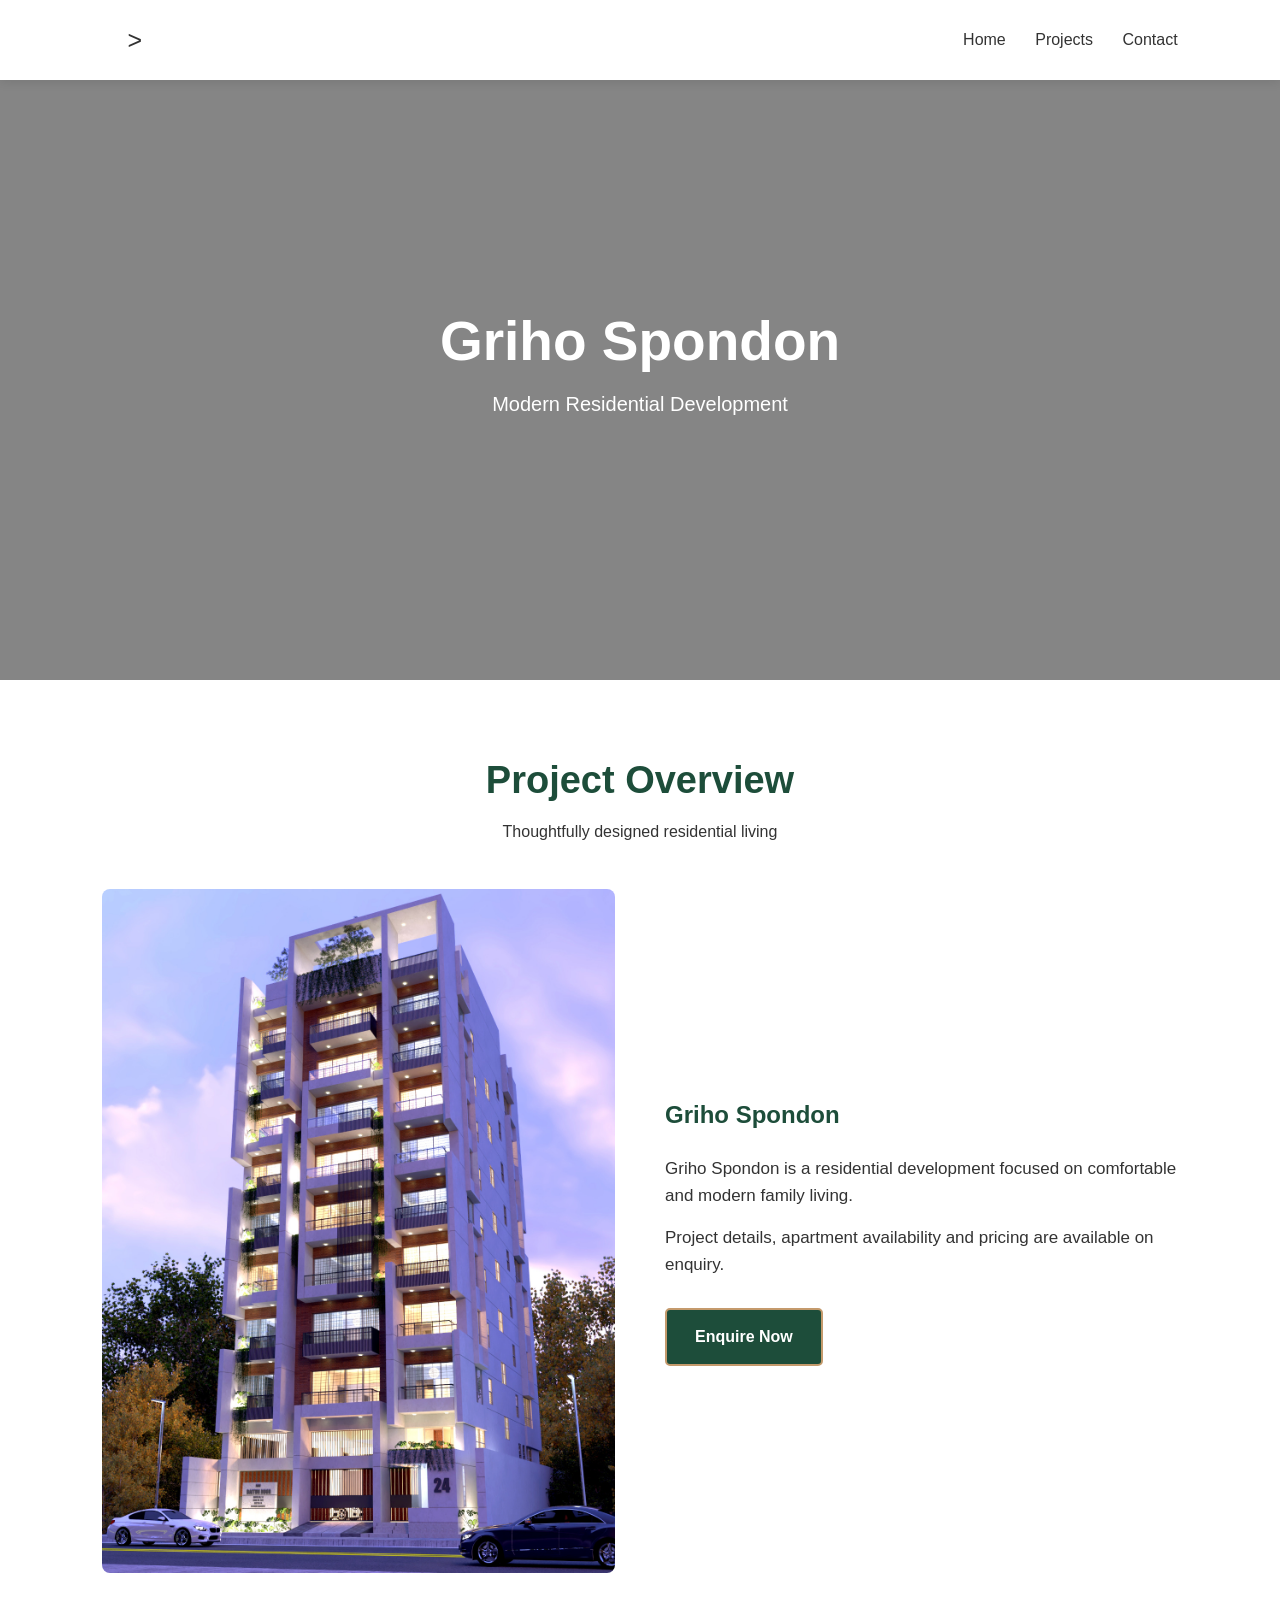
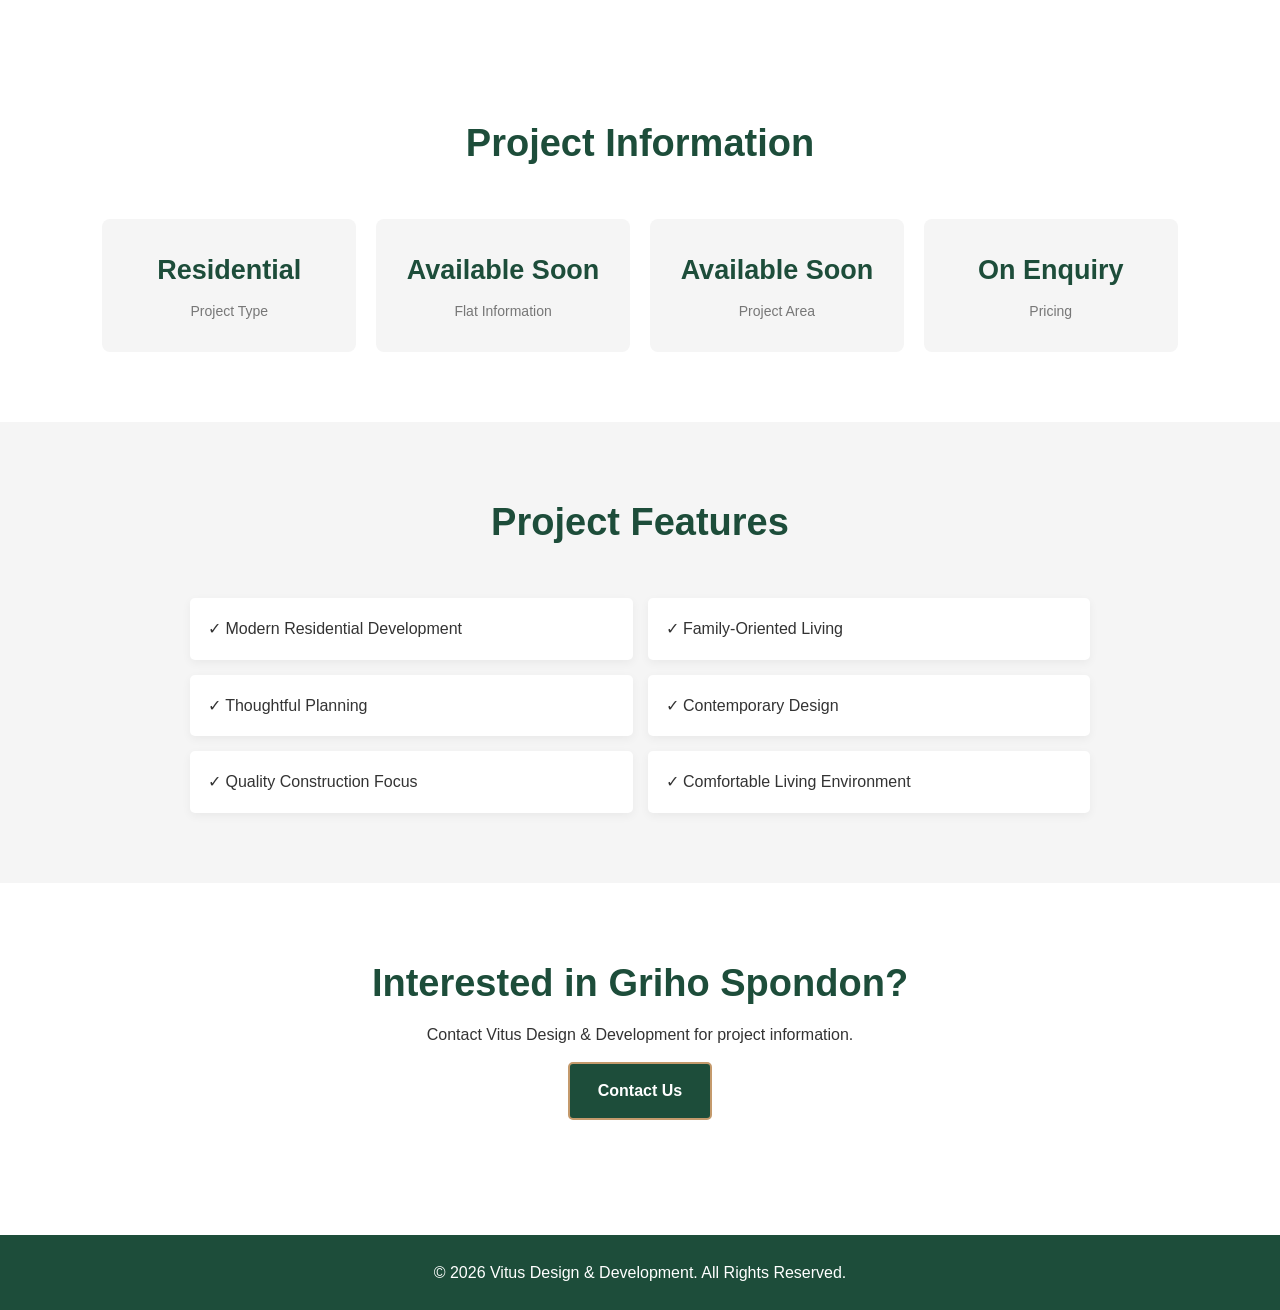
<file: griho-spondon.html>
<!DOCTYPE html>
<html lang="en">

<head>
<link rel="stylesheet" href="style.css">
    <meta charset="UTF-8">

    <meta name="viewport"<a href
          content="width=device-width, initial-scale=1.0">

    <title>Griho Spondon | Vitus Design & Development</title>

    <style>

        * {
            margin: 0;
            padding: 0;
            box-sizing: border-box;
        }

        body {
            font-family: Arial, sans-serif;
            color: #333;
            line-height: 1.6;
        }

        nav {
            background: white;
            padding: 20px 8%;
            display: flex;
            justify-content: space-between;
            align-items: center;
            box-shadow: 0 2px 10px rgba(0,0,0,0.1);
        }

        .logo {
            font-size: 25px;
            font-weight: bold;
            color: #1d4d3a;
        }

        nav a {
            color: #333;
            text-decoration: none;
            margin-left: 25px;
        }

        nav a:hover {
            color: #1d4d3a;
        }

        .hero {
            height: 500px;

            background:
                linear-gradient(
                    rgba(0,0,0,0.5),
                    rgba(0,0,0,0.5)
                ),
                07_NIGHT VIEW.jpg
                center/cover;

            display: flex;
            align-items: center;
            justify-content: center;

            text-align: center;
            color: white;
        }

        .hero h1 {
            font-size: 55px;
            margin-bottom: 15px;
        }

        .hero p {
            font-size: 20px;
        }

        section {
            padding: 70px 8%;
        }

        .title {
            text-align: center;
            margin-bottom: 45px;
        }

        .title h2 {
            font-size: 38px;
            color: #1d4d3a;
        }

        .overview {
            display: grid;
            grid-template-columns: 1fr 1fr;
            gap: 50px;
            align-items: center;
        }

        .overview img {
            width: 100%;
            border-radius: 8px;
        }

        .overview h2 {
            color: #1d4d3a;
            margin-bottom: 20px;
        }

        .overview p {
            font-size: 17px;
            margin-bottom: 15px;
        }

        .details {
            display: grid;
            grid-template-columns: repeat(4, 1fr);
            gap: 20px;
        }

        .box {
            padding: 30px 20px;
            text-align: center;
            background: #f5f5f5;
            border-radius: 8px;
        }

        .box h3 {
            color: #1d4d3a;
            font-size: 27px;
            margin-bottom: 8px;
        }

        .box p {
            color: #777;
            font-size: 14px;
        }

        .features {
            background: #f5f5f5;
        }

        .feature-list {
            max-width: 900px;
            margin: auto;

            display: grid;
            grid-template-columns: 1fr 1fr;
            gap: 15px;
        }

        .feature {
            background: white;
            padding: 18px;
            border-radius: 5px;
        }

        .btn {
            display: inline-block;
            padding: 14px 28px;
            background: #1d4d3a;
            color: white;
            text-decoration: none;
            border-radius: 5px;
            font-weight: bold;
            margin-top: 15px;
        }

        .btn:hover {
            background: #c49a6c;
        }

        footer {
            background: #1d4d3a;
            color: white;
            text-align: center;
            padding: 25px;
        }

        @media (max-width: 768px) {

            nav {
                flex-direction: column;
                gap: 15px;
            }

            .hero h1 {
                font-size: 38px;
            }

            .overview {
                grid-template-columns: 1fr;
            }

            .details {
                grid-template-columns: 1fr 1fr;
            }

            .feature-list {
                grid-template-columns: 1fr;
            }

        }

    </style>

</head>

<body>

    <nav>

        <div class="logo">
            <a href="griho-spondon.html"
          <img src="VDD logo.png"alt="VITUS Logo" height="40">>
</a>
        </div>

        <div>

            <a href="index.html">Home</a>

            <a href="index.html#projects">
                Projects
            </a>

            <a href="index.html#contact">
                Contact
            </a>

        </div>

    </nav>


    <section class="hero">

        <div>

            <h1>Griho Spondon</h1>

            <p>
                Modern Residential Development
            </p>

        </div>

    </section>


    <section>

        <div class="title">

            <h2>Project Overview</h2>

            <p>
                Thoughtfully designed residential living
            </p>

        </div>


        <div class="overview">

            <div>

                <img
                    src="07_NIGHT VIEW.jpg"
                    alt="My Picture"
                >

            </div>


            <div>

                <h2>
                    Griho Spondon
                </h2>

                <p>
                    Griho Spondon is a residential development
                    focused on comfortable and modern family living.
                </p>

                <p>
                    Project details, apartment availability
                    and pricing are available on enquiry.
                </p>

                <a
                    href="index.html#contact"
                    class="btn"
                >
                    Enquire Now
                </a>

            </div>

        </div>

    </section>


    <section>

        <div class="title">

            <h2>Project Information</h2>

        </div>


        <div class="details">

            <div class="box">

                <h3>Residential</h3>

                <p>Project Type</p>

            </div>


            <div class="box">

                <h3>Available Soon</h3>

                <p>Flat Information</p>

            </div>


            <div class="box">

                <h3>Available Soon</h3>

                <p>Project Area</p>

            </div>


            <div class="box">

                <h3>On Enquiry</h3>

                <p>Pricing</p>

            </div>

        </div>

    </section>


    <section class="features">

        <div class="title">

            <h2>Project Features</h2>

        </div>


        <div class="feature-list">

            <div class="feature">
                ✓ Modern Residential Development
            </div>

            <div class="feature">
                ✓ Family-Oriented Living
            </div>

            <div class="feature">
                ✓ Thoughtful Planning
            </div>

            <div class="feature">
                ✓ Contemporary Design
            </div>

            <div class="feature">
                ✓ Quality Construction Focus
            </div>

            <div class="feature">
                ✓ Comfortable Living Environment
            </div>

        </div>

    </section>


    <section>

        <div class="title">

            <h2>
                Interested in Griho Spondon?
            </h2>

            <p>
                Contact Vitus Design & Development
                for project information.
            </p>

            <a
                href="index.html#contact"
                class="btn"
            >
                Contact Us
            </a>

        </div>

    </section>


    <footer>

        <p>
            © 2026 Vitus Design & Development.
            All Rights Reserved.
        </p>

    </footer>

</body>

</html>
</file>
<file: style.css>
/* =========================================
   VITUS DESIGN & DEVELOPMENT
   COMMON WEBSITE STYLES
========================================= */


/* ---------- RESET ---------- */

* {
    margin: 0;
    padding: 0;
    box-sizing: border-box;
}

html {
    scroll-behavior: smooth;
}

body {
    font-family: Arial, sans-serif;
    color: #333;
    line-height: 1.6;
    background: #fff;
}

img {
    max-width: 100%;
    display: block;
}


/* ---------- NAVIGATION ---------- */

nav {
    background: #ffffff;
    padding: 20px 8%;

    display: flex;
    justify-content: space-between;
    align-items: center;

    box-shadow: 0 2px 10px rgba(0,0,0,0.10);

    position: sticky;
    top: 0;
    z-index: 1000;
}

.logo {
    font-size: 25px;
    font-weight: bold;
    color: #1d4d3a;
    letter-spacing: 1px;
}

nav ul {
    list-style: none;
    display: flex;
    gap: 30px;
}

nav ul li a,
nav a {
    text-decoration: none;
    color: #333;
    font-weight: 500;
}

nav ul li a:hover,
nav a:hover {
    color: #1d4d3a;
}


/* ---------- HERO ---------- */

.hero,
.project-hero {
    min-height: 600px;

    background:
        linear-gradient(
            rgba(0,0,0,0.48),
            rgba(0,0,0,0.48)
        ),
        url("https://images.unsplash.com/photo-1600607687920-4e2a09cf159d")
        center/cover;

    display: flex;
    align-items: center;
    justify-content: center;

    text-align: center;
    color: white;
}

.hero h1,
.project-hero h1 {
    font-size: 58px;
    line-height: 1.15;
    margin-bottom: 20px;
}

.hero p,
.project-hero p {
    font-size: 21px;
    margin-bottom: 30px;
}


/* ---------- HERO BUTTONS ---------- */

.hero-buttons {
    display: flex;
    justify-content: center;
    gap: 15px;
}

.btn {
    display: inline-block;

    padding: 14px 30px;

    background: #c49a6c;
    color: white;

    text-decoration: none;

    border-radius: 5px;

    font-weight: bold;

    border: 2px solid #c49a6c;

    cursor: pointer;
}

.btn:hover {
    background: #a77c50;
    border-color: #a77c50;
}

.btn-outline {
    background: transparent;
    border: 2px solid white;
}

.btn-outline:hover {
    background: white;
    color: #1d4d3a;
}


/* ---------- SECTIONS ---------- */

section {
    padding: 80px 8%;
}

.section-title,
.title {
    text-align: center;
    margin-bottom: 50px;
}

.section-title h2,
.title h2 {
    font-size: 38px;
    color: #1d4d3a;
    margin-bottom: 8px;
}


/* ---------- PROJECTS ---------- */

.projects {
    display: grid;
    grid-template-columns: repeat(3, 1fr);
    gap: 30px;
}

.project {
    background: white;

    box-shadow:
        0 5px 20px rgba(0,0,0,0.10);

    border-radius: 8px;

    overflow: hidden;

    transition: 0.3s;
}

.project:hover {
    transform: translateY(-5px);
    box-shadow:
        0 10px 30px rgba(0,0,0,0.15);
}

.project img {
    width: 100%;
    height: 220px;
    object-fit: cover;
}

.project-content {
    padding: 25px;
}

.project-content h3 {
    color: #1d4d3a;
    margin-bottom: 10px;
    font-size: 21px;
}

.project-status {
    display: inline-block;

    font-size: 12px;

    font-weight: bold;

    color: #c49a6c;

    text-transform: uppercase;

    margin-bottom: 8px;

    letter-spacing: 1px;
}

.location {
    color: #777;
    font-size: 14px;
    margin-bottom: 20px;
}


/* ---------- PROJECT DETAILS ---------- */

.project-details {
    display: grid;

    grid-template-columns: 1fr 1fr;

    gap: 15px;

    margin: 20px 0;

    padding-top: 15px;

    border-top: 1px solid #eee;
}

.project-details div {
    display: flex;
    flex-direction: column;
}

.project-details strong {
    font-size: 12px;
    color: #888;
    text-transform: uppercase;
}

.project-details span {
    font-size: 14px;
    color: #333;
    margin-top: 3px;
}

.project-btn {
    display: inline-block;

    margin-top: 10px;

    padding: 11px 20px;

    background: #1d4d3a;

    color: white;

    text-decoration: none;

    border-radius: 4px;

    font-weight: bold;

    font-size: 14px;
}

.project-btn:hover {
    background: #c49a6c;
}


/* ---------- ABOUT ---------- */

.about {
    background: #f5f5f5;
    text-align: center;
}

.about p {
    max-width: 850px;
    margin: auto;
    font-size: 18px;
}


/* ---------- OVERVIEW ---------- */

.overview {
    display: grid;

    grid-template-columns: 1fr 1fr;

    gap: 50px;

    align-items: center;
}

.overview img {
    width: 100%;
    border-radius: 8px;
}

.overview h2 {
    color: #1d4d3a;
    margin-bottom: 20px;
}

.overview p {
    font-size: 17px;
    margin-bottom: 15px;
}


/* ---------- DETAILS BOX ---------- */

.details {
    display: grid;

    grid-template-columns:
        repeat(4, 1fr);

    gap: 20px;
}

.detail-box,
.box {
    padding: 30px 20px;

    text-align: center;

    background: #f5f5f5;

    border-radius: 8px;
}

.detail-box h3,
.box h3 {
    color: #1d4d3a;

    font-size: 27px;

    margin-bottom: 8px;
}

.detail-box p,
.box p {
    color: #777;
    font-size: 14px;
}


/* ---------- GALLERY ---------- */

.gallery {
    display: grid;

    grid-template-columns:
        repeat(3, 1fr);

    gap: 20px;
}

.gallery-item {
    overflow: hidden;

    border-radius: 8px;

    height: 250px;
}

.gallery-item img {
    width: 100%;
    height: 100%;

    object-fit: cover;

    transition: 0.4s;
}

.gallery-item img:hover {
    transform: scale(1.05);
}


/* ---------- FLOOR PLAN ---------- */

.floor-plan {
    display: grid;

    grid-template-columns: 1fr 1fr;

    gap: 40px;

    align-items: center;
}

.floor-plan-box {
    background: #f5f5f5;

    padding: 30px;

    text-align: center;

    border-radius: 8px;
}

.floor-plan-box h3 {
    color: #1d4d3a;

    margin-bottom: 10px;
}

.floor-placeholder {
    height: 250px;

    margin-top: 20px;

    border: 2px dashed #c49a6c;

    display: flex;

    align-items: center;

    justify-content: center;

    color: #999;

    font-weight: bold;
}

.floor-info h3 {
    color: #1d4d3a;

    font-size: 28px;

    margin-bottom: 20px;
}

.floor-info p {
    margin-bottom: 12px;

    font-size: 17px;
}


/* ---------- FEATURES ---------- */

.features {
    background: #f5f5f5;
}

.feature-list {
    max-width: 900px;

    margin: auto;

    display: grid;

    grid-template-columns:
        1fr 1fr;

    gap: 15px;
}

.feature {
    background: white;

    padding: 18px;

    border-radius: 5px;

    box-shadow:
        0 3px 10px rgba(0,0,0,0.05);
}


/* ---------- APARTMENT INFORMATION ---------- */

.apartment-info {
    display: grid;

    grid-template-columns:
        repeat(4, 1fr);

    gap: 20px;

    margin-bottom: 40px;
}

.info-card {
    padding: 30px 20px;

    text-align: center;

    background: #ffffff;

    border-radius: 8px;

    box-shadow:
        0 5px 20px rgba(0,0,0,0.08);

    border-top: 3px solid #c49a6c;
}

.info-card h3 {
    color: #1d4d3a;

    font-size: 27px;

    margin-bottom: 8px;
}

.info-card p {
    color: #777;

    font-size: 14px;
}

.availability-box {
    max-width: 800px;

    margin: auto;

    padding: 40px;

    text-align: center;

    background: #f5f5f5;

    border-radius: 8px;
}

.availability-box h3 {
    color: #1d4d3a;

    font-size: 28px;

    margin-bottom: 10px;
}

.availability-box p {
    color: #666;

    margin-bottom: 10px;
}


/* ---------- CONTACT ---------- */

.contact {
    text-align: center;
}

.contact p {
    margin: 10px 0;
    font-size: 18px;
}


/* ---------- WHATSAPP ---------- */

.whatsapp {
    position: fixed;

    right: 25px;
    bottom: 25px;

    width: 58px;
    height: 58px;

    background: #25D366;

    color: white;

    border-radius: 50%;

    display: flex;

    align-items: center;

    justify-content: center;

    text-decoration: none;

    font-size: 27px;

    box-shadow:
        0 5px 15px rgba(0,0,0,0.25);

    z-index: 2000;
}

.whatsapp:hover {
    transform: scale(1.08);
}


/* ---------- FOOTER ---------- */

footer {
    background: #1d4d3a;

    color: white;

    text-align: center;

    padding: 25px;
}


/* ---------- MOBILE ---------- */

@media (max-width: 768px) {

    nav {
        flex-direction: column;
        gap: 15px;
    }

    nav ul {
        gap: 15px;
        flex-wrap: wrap;
        justify-content: center;
    }

    .hero,
    .project-hero {
        min-height: 500px;
    }

    .hero h1,
    .project-hero h1 {
        font-size: 38px;
    }

    .hero p,
    .project-hero p {
        font-size: 17px;
    }

    .hero-buttons {
        flex-direction: column;
        align-items: center;
    }

    section {
        padding: 60px 6%;
    }

    .projects {
        grid-template-columns: 1fr;
    }

    .overview {
        grid-template-columns: 1fr;
    }

    .details {
        grid-template-columns: 1fr 1fr;
    }

    .gallery {
        grid-template-columns: 1fr;
    }

    .floor-plan {
        grid-template-columns: 1fr;
    }

    .feature-list {
        grid-template-columns: 1fr;
    }

    .apartment-info {
        grid-template-columns: 1fr 1fr;
    }

    .whatsapp {
        right: 15px;
        bottom: 15px;
    }
}
<script>

function sendEnquiry(event) {

    event.preventDefault();

    const name =
        document.getElementById("name").value;

    const phone =
        document.getElementById("phone").value;

    const email =
        document.getElementById("email").value;

    const project =
        document.getElementById("project").value;

    const message =
        document.getElementById("message").value;


    const whatsappNumber =
        "8801XXXXXXXXX";


    const text =
        "VITUS PROJECT ENQUIRY%0A%0A" +

        "Name: " + name + "%0A" +

        "Phone: " + phone + "%0A" +

        "Email: " + email + "%0A" +

        "Project: " + project + "%0A" +

        "Message: " + message;


    const url =
        "https://wa.me/" +
        whatsappNumber +
        "?text=" +
        text;


    window.open(url, "_blank");

}

</script>
.logo-link {
    display: flex;
    align-items: center;
    text-decoration: none;
}

.logo-link img {
    width: 150px;
    height: auto;
    display: block;
}
@media (max-width: 768px) {

    .logo-link img {
        width: 130px;
    }

}
/* VITUS LOGO */

.logo-link {
    display: flex;
    align-items: center;
    text-decoration: none;
}

.logo-link img {
    width: 205px;
    height: auto;
    display: block;
}
</file>
